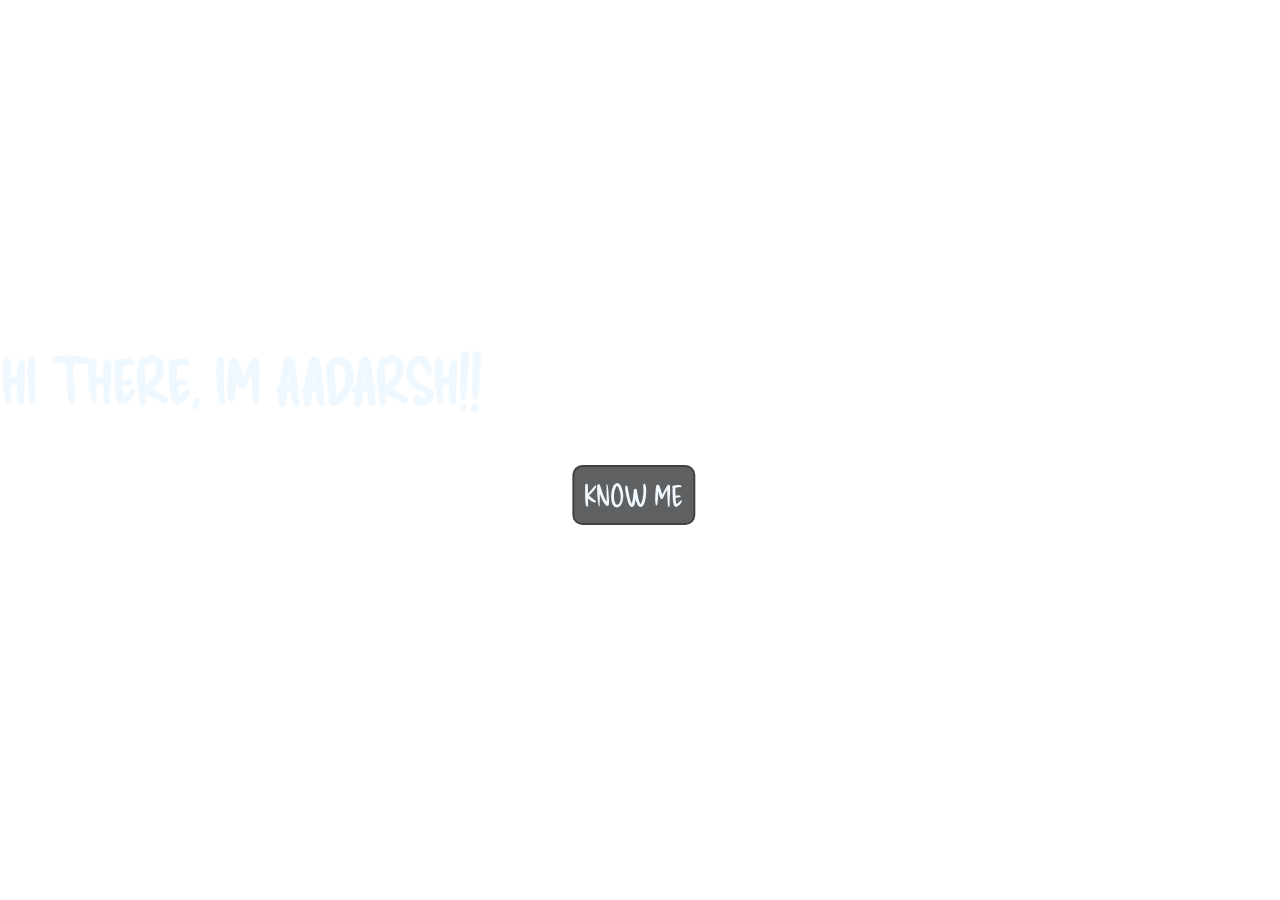
<file: index.html>
<!DOCTYPE html>
<html lang="en">
<head>
    <meta charset="UTF-8">
    <meta name="viewport" content="width=device-width, initial-scale=1.0">
    <link rel="stylesheet" href="styles.css">
    <title>MY PORTFOLIO</title>

    <link rel="preconnect" href="https://fonts.googleapis.com">
<link rel="preconnect" href="https://fonts.gstatic.com" crossorigin>
<link href="https://fonts.googleapis.com/css2?family=Delicious+Handrawn&family=Libre+Caslon+Text:ital,wght@0,400;0,700;1,400&family=Poppins:ital,wght@0,100;0,200;0,300;0,400;0,500;0,600;0,700;0,800;0,900;1,100;1,200;1,300;1,400;1,500;1,600;1,700;1,800;1,900&display=swap" rel="stylesheet">
    
</head>
<body>
    <h1>HI THERE, IM AADARSH!!</h1>
    
    <button><a href="aboutme.html">KNOW ME</button></a>
    <canvas id="gradient" aria-hidden="true"></canvas>
    <script type="module">
        import { NeatGradient } from "https://esm.sh/@firecms/neat@1.1.0";


const config = {
    colors: [
        {
            color: '#899D99',
            enabled: true,
        },
        {
            color: '#5f2727',
            enabled: true,
        },
        {
            color: '#373c38',
            enabled: true,
        },
        {
            color: '#0099bb',
            enabled: true,
        },
        {
            color: '#303B42',
            enabled: true,
        },
        {
            color: '#2E7075',
            enabled: true,
        },
    ],
    speed: 1.5,
    horizontalPressure: 5,
    verticalPressure: 4,
    waveFrequencyX: 4,
    waveFrequencyY: 5,
    waveAmplitude: 0,
    secondaryWaveEnabled: false,
    secondaryWaveFrequencyX: 3,
    secondaryWaveFrequencyY: 3,
    secondaryWaveAmplitude: 5,
    secondaryWaveSpeed: 0.6,
    secondaryWaveAngle: 1,
    shadows: 4,
    highlights: 4,
    colorBrightness: 1,
    colorSaturation: 0,
    wireframe: true,
    antialias: false,
    colorBlending: 3,
    backgroundColor: '#202020',
    backgroundAlpha: 0.95,
    grainScale: 2,
    grainSparsity: 0,
    grainIntensity: 0.575,
    grainSpeed: 0.1,
    resolution: 0.7,
    yOffset: -0.29998779296875,
    yOffsetWaveMultiplier: 5.5,
    yOffsetColorMultiplier: 5.2,
    yOffsetFlowMultiplier: 6,
    flowDistortionA: 3.7,
    flowDistortionB: 1.4,
    flowScale: 2.9,
    flowEase: 0.32,
    flowEnabled: true,
    enableProceduralTexture: true,
    transparentTextureVoid: false,
    textureMode: 'bitmap',
    bakeEdgeSoftness: 1,
    textureVoidLikelihood: 0.27,
    textureVoidWidthMin: 60,
    textureVoidWidthMax: 420,
    textureBandDensity: 1.2,
    textureColorBlending: 0.06,
    textureSeed: 333,
    textureEase: 1,
    proceduralBackgroundColor: '#0E0707',
    textureShapeTriangles: 20,
    textureShapeCircles: 15,
    textureShapeBars: 15,
    textureShapeSquiggles: 10,
    domainWarpEnabled: false,
    domainWarpIntensity: 0,
    domainWarpScale: 3,
    vignetteIntensity: 0,
    vignetteRadius: 0.8,
    fresnelEnabled: false,
    fresnelPower: 2,
    fresnelIntensity: 0.5,
    fresnelColor: '#FFFFFF',
    iridescenceEnabled: false,
    iridescenceIntensity: 0.5,
    iridescenceSpeed: 1,
    prismEdgeEnabled: false,
    prismEdgeIntensity: 0.5,
    prismEdgeThinness: 3,
    prismEdgeSpread: 1,
    prismEdgeSpeed: 0.5,
    prismEdgeRipple: 1,
    bloomIntensity: 0,
    bloomThreshold: 0.7,
    chromaticAberration: 0,
    shapeType: 'plane',
    shapeRotationX: 0,
    shapeRotationY: 0,
    shapeRotationZ: 0,
    shapeAutoRotateSpeedX: 0,
    shapeAutoRotateSpeedY: 0,
    sphereRadius: 15,
    torusRadius: 15,
    torusTube: 5,
    cylinderRadius: 10,
    cylinderHeight: 40,
    planeBend: 0,
    planeTwist: 0,
    silhouetteFade: 0.25,
    cylinderFade: 0.08,
    ribbonFade: 0.05,
    flatShading: true,
    cameraLock: true,
    cameraX: 0,
    cameraY: 0,
    cameraZ: 0,
    cameraRotationX: 0,
    cameraRotationY: 0,
    cameraRotationZ: 0,
    cameraZoom: 1,
};

const gradient = new NeatGradient({
    ref: document.getElementById("gradient"),
    ...config
});

// Optional: react to scroll
window.addEventListener("scroll", () => {
    gradient.yOffset = window.scrollY;
});
    </script>
</body>
</html>
</file>
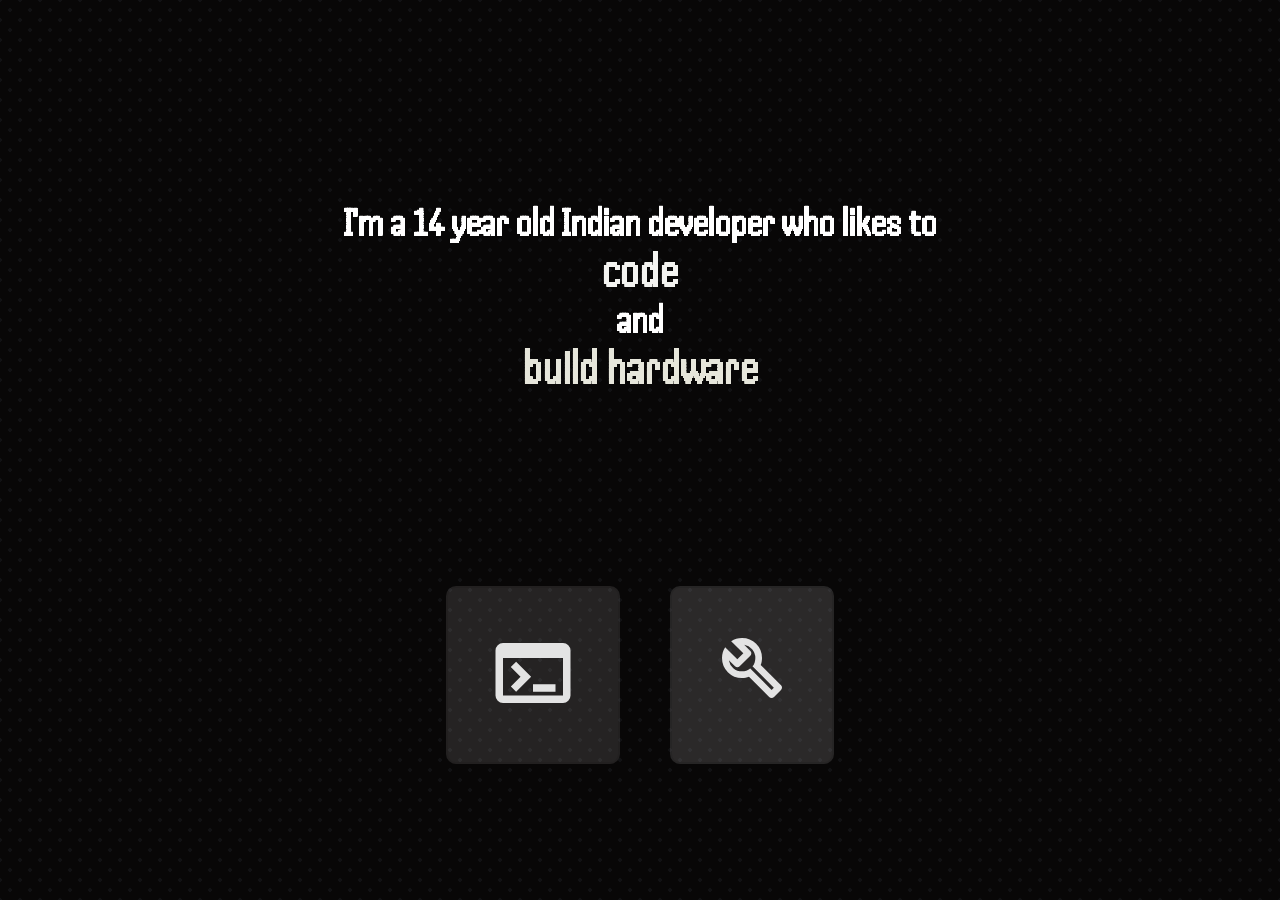
<file: aboutme.html>
<!DOCTYPE html>
<html lang="en">
<head>
    <meta charset="UTF-8">
    <meta name="viewport" content="width=device-width, initial-scale=1.0">
    <link rel="stylesheet" href="aboutme.css">
        <link rel="preconnect" href="https://fonts.googleapis.com">
<link rel="preconnect" href="https://fonts.gstatic.com" crossorigin>
<link href="https://fonts.googleapis.com/css2?family=Delicious+Handrawn&family=Libre+Caslon+Text:ital,wght@0,400;0,700;1,400&family=Poppins:ital,wght@0,100;0,200;0,300;0,400;0,500;0,600;0,700;0,800;0,900;1,100;1,200;1,300;1,400;1,500;1,600;1,700;1,800;1,900&display=swap" rel="stylesheet">
    <link rel="preconnect" href="https://fonts.googleapis.com">
<link rel="preconnect" href="https://fonts.gstatic.com" crossorigin>
<link href="https://fonts.googleapis.com/css2?family=Delicious+Handrawn&family=Handjet:wght,ELSH@100..900,2&family=Libre+Caslon+Text:ital,wght@0,400;0,700;1,400&family=Poppins:ital,wght@0,100;0,200;0,300;0,400;0,500;0,600;0,700;0,800;0,900;1,100;1,200;1,300;1,400;1,500;1,600;1,700;1,800;1,900&display=swap" rel="stylesheet">
    <title>ABOUT ME</title>
</head>
<body>
    <h1>I'm a 14 year old Indian developer who likes to <div class="one">code</div> and <div class="two">build hardware</div></h1>
    
    <div class="proj">
        <div class="software"><a href="proj.html"><svg xmlns="http://www.w3.org/2000/svg" height="90px" viewBox="0 -960 960 960" width="90px" fill="#e3e3e3"><path d="M160-160q-33 0-56.5-23.5T80-240v-480q0-33 23.5-56.5T160-800h640q33 0 56.5 23.5T880-720v480q0 33-23.5 56.5T800-160H160Zm0-80h640v-400H160v400Zm140-40-56-56 103-104-104-104 57-56 160 160-160 160Zm180 0v-80h240v80H480Z"/></svg></a></div>
        <div class="hardware"><a href="hardware.html"><svg xmlns="http://www.w3.org/2000/svg" height="80px" viewBox="0 -960 960 960" width="80px" fill="#e3e3e3"><path d="M686-132 444-376q-20 8-40.5 12t-43.5 4q-100 0-170-70t-70-170q0-36 10-68.5t28-61.5l146 146 72-72-146-146q29-18 61.5-28t68.5-10q100 0 170 70t70 170q0 23-4 43.5T584-516l244 242q12 12 12 29t-12 29l-84 84q-12 12-29 12t-29-12Zm29-85 27-27-256-256q18-20 26-46.5t8-53.5q0-60-38.5-104.5T386-758l74 74q12 12 12 28t-12 28L332-500q-12 12-28 12t-28-12l-74-74q9 57 53.5 95.5T360-440q26 0 52-8t47-25l256 256ZM472-488Z"/></svg></a></div>
    </div>
</body>
</html>
</file>
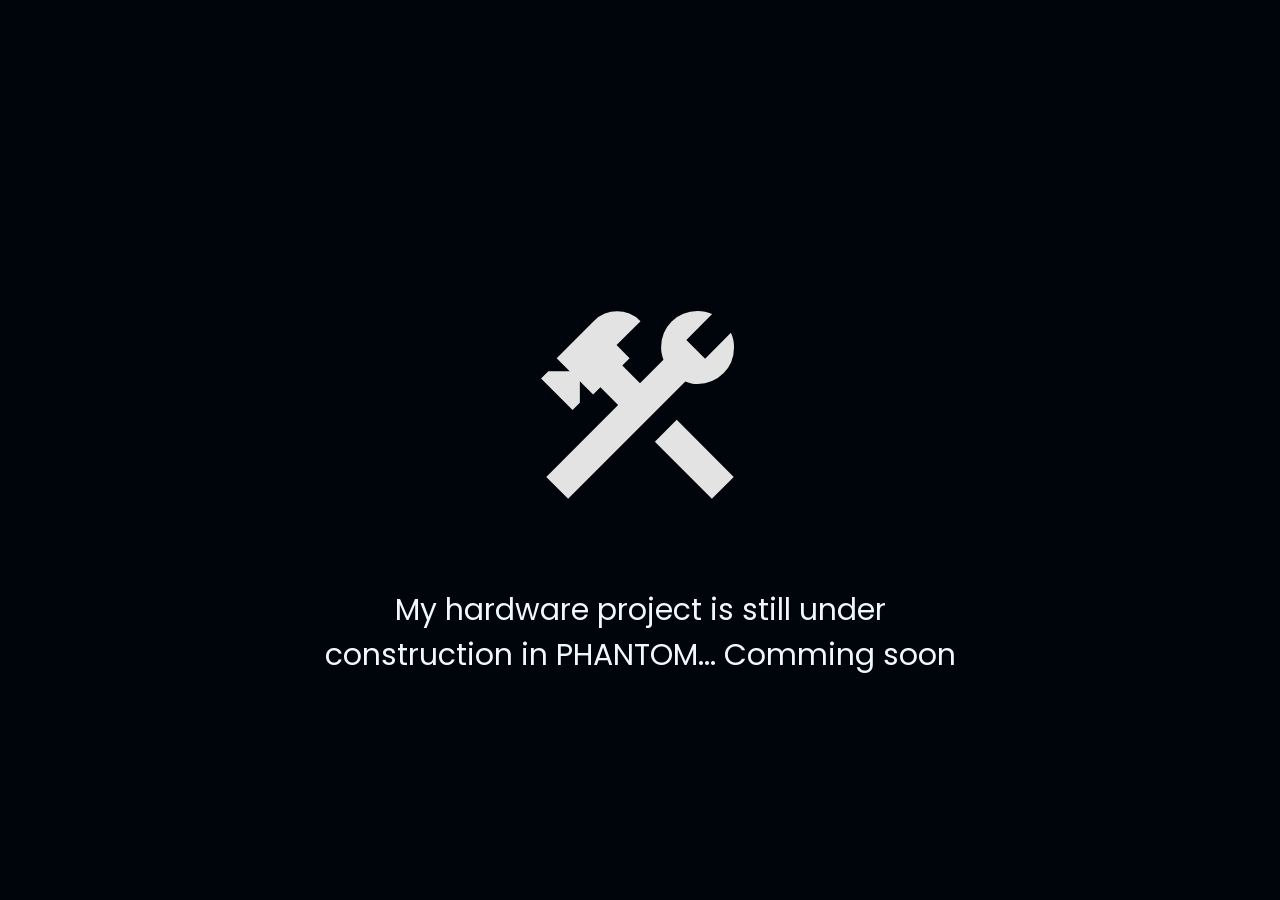
<file: hardware.html>
<!DOCTYPE html>
<html lang="en">
<head>
    <meta charset="UTF-8">
    <meta name="viewport" content="width=device-width, initial-scale=1.0">
    <link rel="stylesheet" href="hardware.css">
      <link rel="preconnect" href="https://fonts.googleapis.com">
<link rel="preconnect" href="https://fonts.gstatic.com" crossorigin>
<link href="https://fonts.googleapis.com/css2?family=Datatype:wght@100..900&family=Delicious+Handrawn&family=Handjet:wght,ELSH@100..900,2&family=Libre+Caslon+Text:ital,wght@0,400;0,700;1,400&family=Poppins:ital,wght@0,100;0,200;0,300;0,400;0,500;0,600;0,700;0,800;0,900;1,100;1,200;1,300;1,400;1,500;1,600;1,700;1,800;1,900&display=swap" rel="stylesheet">
    <title>HARDWARE PROJECTS</title>
</head>
<body>
    <div class="svg"><svg xmlns="http://www.w3.org/2000/svg" height="250px" viewBox="0 -960 960 960" width="250px" fill="#e3e3e3"><path d="M756-120 537-339l84-84 219 219-84 84Zm-552 0-84-84 276-276-68-68-28 28-51-51v82l-28 28-121-121 28-28h82l-50-50 142-142q20-20 43-29t47-9q24 0 47 9t43 29l-92 92 50 50-28 28 68 68 90-90q-4-11-6.5-23t-2.5-24q0-59 40.5-99.5T701-841q15 0 28.5 3t27.5 9l-99 99 72 72 99-99q7 14 9.5 27.5T841-701q0 59-40.5 99.5T701-561q-12 0-24-2t-23-7L204-120Z"/></svg></div>
    <p>My hardware project is still under construction in PHANTOM... Comming soon</p>
</body>
</html>
</file>
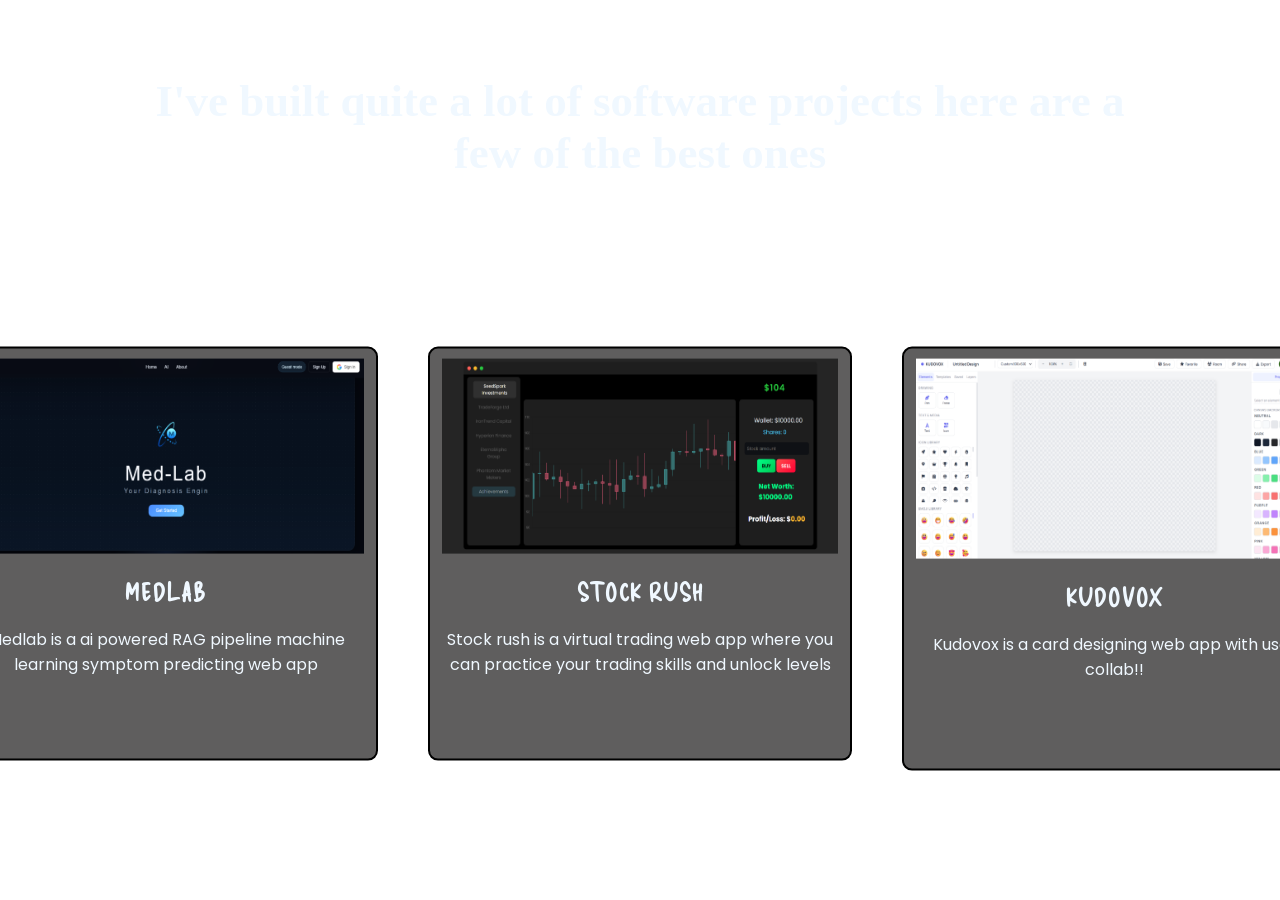
<file: proj.html>
<!DOCTYPE html>
<html lang="en">
<head>
    <meta charset="UTF-8">
    <meta name="viewport" content="width=device-width, initial-scale=1.0">
    <link rel="stylesheet" href="proj.css">
    <link rel="preconnect" href="https://fonts.googleapis.com">
<link rel="preconnect" href="https://fonts.gstatic.com" crossorigin>
<link href="https://fonts.googleapis.com/css2?family=Datatype:wght@100..900&family=Delicious+Handrawn&family=Handjet:wght,ELSH@100..900,2&family=Libre+Caslon+Text:ital,wght@0,400;0,700;1,400&family=Poppins:ital,wght@0,100;0,200;0,300;0,400;0,500;0,600;0,700;0,800;0,900;1,100;1,200;1,300;1,400;1,500;1,600;1,700;1,800;1,900&display=swap" rel="stylesheet">
    <title>SOFTWARE PROJECTS</title>
</head>
<body>
    <h1>I've built quite a lot of software projects here are a few of the best ones </h1>
    <div class="projects">
    <div class="boxone"><img src="Screenshot 2026-10-28 204346.png" ><h2>MEDLAB</h2> <p>Medlab is a ai powered RAG pipeline machine learning symptom predicting web app</p></div>
    <div class="boxtwo"><img src="Screenshot 2026-10-28 211409.png" alt=""><h2>STOCK RUSH</h2><p>Stock rush is a virtual trading web app where you can practice your trading skills and unlock levels</p></div>
    <div class="boxthree"><img src="Screenshot 2026-10-28 211925.png" alt=""><h2>KUDOVOX</h2><p>Kudovox is a card designing web app with user collab!!</p></div>
    </div>
    <canvas id="gradient" aria-hidden="true"></canvas>
    <script type="module">
        import { NeatGradient } from "https://esm.sh/@firecms/neat@1.1.0";


const config = {
    colors: [
        {
            color: '#899D99',
            enabled: true,
        },
        {
            color: '#5f2727',
            enabled: true,
        },
        {
            color: '#373c38',
            enabled: true,
        },
        {
            color: '#0099bb',
            enabled: true,
        },
        {
            color: '#303B42',
            enabled: true,
        },
        {
            color: '#2E7075',
            enabled: true,
        },
    ],
    speed: 1.5,
    horizontalPressure: 5,
    verticalPressure: 4,
    waveFrequencyX: 4,
    waveFrequencyY: 5,
    waveAmplitude: 0,
    secondaryWaveEnabled: false,
    secondaryWaveFrequencyX: 3,
    secondaryWaveFrequencyY: 3,
    secondaryWaveAmplitude: 5,
    secondaryWaveSpeed: 0.6,
    secondaryWaveAngle: 1,
    shadows: 4,
    highlights: 4,
    colorBrightness: 1,
    colorSaturation: 0,
    wireframe: true,
    antialias: false,
    colorBlending: 3,
    backgroundColor: '#202020',
    backgroundAlpha: 0.95,
    grainScale: 2,
    grainSparsity: 0,
    grainIntensity: 0.575,
    grainSpeed: 0.1,
    resolution: 0.7,
    yOffset: -0.29998779296875,
    yOffsetWaveMultiplier: 5.5,
    yOffsetColorMultiplier: 5.2,
    yOffsetFlowMultiplier: 6,
    flowDistortionA: 3.7,
    flowDistortionB: 1.4,
    flowScale: 2.9,
    flowEase: 0.32,
    flowEnabled: true,
    enableProceduralTexture: true,
    transparentTextureVoid: false,
    textureMode: 'bitmap',
    bakeEdgeSoftness: 1,
    textureVoidLikelihood: 0.27,
    textureVoidWidthMin: 60,
    textureVoidWidthMax: 420,
    textureBandDensity: 1.2,
    textureColorBlending: 0.06,
    textureSeed: 333,
    textureEase: 1,
    proceduralBackgroundColor: '#0E0707',
    textureShapeTriangles: 20,
    textureShapeCircles: 15,
    textureShapeBars: 15,
    textureShapeSquiggles: 10,
    domainWarpEnabled: false,
    domainWarpIntensity: 0,
    domainWarpScale: 3,
    vignetteIntensity: 0,
    vignetteRadius: 0.8,
    fresnelEnabled: false,
    fresnelPower: 2,
    fresnelIntensity: 0.5,
    fresnelColor: '#FFFFFF',
    iridescenceEnabled: false,
    iridescenceIntensity: 0.5,
    iridescenceSpeed: 1,
    prismEdgeEnabled: false,
    prismEdgeIntensity: 0.5,
    prismEdgeThinness: 3,
    prismEdgeSpread: 1,
    prismEdgeSpeed: 0.5,
    prismEdgeRipple: 1,
    bloomIntensity: 0,
    bloomThreshold: 0.7,
    chromaticAberration: 0,
    shapeType: 'plane',
    shapeRotationX: 0,
    shapeRotationY: 0,
    shapeRotationZ: 0,
    shapeAutoRotateSpeedX: 0,
    shapeAutoRotateSpeedY: 0,
    sphereRadius: 15,
    torusRadius: 15,
    torusTube: 5,
    cylinderRadius: 10,
    cylinderHeight: 40,
    planeBend: 0,
    planeTwist: 0,
    silhouetteFade: 0.25,
    cylinderFade: 0.08,
    ribbonFade: 0.05,
    flatShading: true,
    cameraLock: true,
    cameraX: 0,
    cameraY: 0,
    cameraZ: 0,
    cameraRotationX: 0,
    cameraRotationY: 0,
    cameraRotationZ: 0,
    cameraZoom: 1,
};

const gradient = new NeatGradient({
    ref: document.getElementById("gradient"),
    ...config
});

// Optional: react to scroll
window.addEventListener("scroll", () => {
    gradient.yOffset = window.scrollY;
});
    </script>
</body>
</html>
</file>
<file: styles.css>
#gradient {
    width: 100%;
    height: 100%;
    position: fixed;
    top: 0;
    text-align: center;
    left: 0;
    
} 

body{
    overflow: hidden;
    margin: 0;
    align-items: center;
    text-align: center;
}
h1{
    z-index: 10000;
    position: absolute;
    font-family: "Delicious Handrawn";
    justify-self: center;
    font-size: 60px;
    top: 38%;
    transform: translateY(-50%);
    color: aliceblue;
    
    
}
button{
    position: absolute;
    z-index: 10000;
    font-family: "Delicious Handrawn";
    left: 50%;
    transform: translate(-55%, -50%);/*i did this myself */
    font-size: 30px;
    top: 55%;
    padding: 10px;
    border-radius: 10px;
    background-color: rgba(58, 60, 61, 0.81);
    border: 2px solid rgba(58, 60, 61, 0.81);
    color: aliceblue;
}
button:hover{
      position: absolute;
    z-index: 10000;
    font-family: "Delicious Handrawn";
    left: 50%;
    transform: translate(-55%, -50%);/*i did this myself */
    font-size: 30px;
    top: 56%;
    transition-duration: 500ms;
    padding: 10px;
    border-radius: 10px;
    background-color: rgba(58, 60, 61, 0.81);
    border: 2px solid rgba(58, 60, 61, 0.81);
    color: rgb(16, 134, 237);
}
a{
    text-decoration: none;
    color: aliceblue;
}
</file>
<file: aboutme.css>
body{
    width:100%;
    height: 100%;
    background-color: #080707;
background-image: radial-gradient(rgba(100, 116, 139, 0.1) 2px, transparent 2px), radial-gradient(rgba(100, 116, 139, 0.1) 2px, transparent 2px);
background-size: 20px 20px;
background-position: 0 0, 10px 10px;
    overflow: hidden;
}
h1{
    color: white;
    font-family: "handjet";
    font-size: 40px;
    position: absolute;
    text-align: center;
    top: 30%;
    left: 50%;
    transform: translate(-50%, -50%);
}
.proj{
    display: flex;
    gap: 50px;
  position: absolute;
  top: 75%;
  left: 50%;
  transform: translate(-50%, -50%); 
}
.software{
    border: 2px solid rgba(0, 0, 0, 0.1);
    padding: 40px;
    border-radius: 10px;
    background: #c3bfbf28;

}
.hardware{
    border: 2px solid rgba(0, 0, 0, 0.112);
    padding: 40px;
    border-radius: 10px;
    background: #c3bfbf30;
}
.software:hover{
    border: 2px solid black;
    padding: 45px;
    border-radius: 10px;
    transition-duration: 400ms;
    background: #c3bfbf28;
    rotate: 10deg;
}
.hardware:hover{
       border: 2px solid black;
     
    padding: 45px;
    border-radius: 10px;
    transition-duration: 400ms;
    background: #c3bfbf28;
    rotate: 10deg;
}
.one{
color: rgb(243, 243, 240);
font-size: 48px;
}
.two{
    color: rgb(230, 230, 219);
    font-size: 48px;
}
.one:hover{
color: yellow;
transition-duration: 400ms;
font-size: 60px;
}
.two:hover{
    color: yellow;
    transition-duration: 400ms;
    font-size: 60px;
}
</file>
<file: hardware.css>
svg{
    position: absolute;
    top: 45%;
    left: 50%;
    transform: translate(-50%, -50%);

}
body{
    background: #00040b;
}
p{
    color: aliceblue;
    font-family: "Poppins";
    position: absolute;
    top: 67%;
    font-size: 30px;
    left: 50%;
    text-align: center;
    justify-content: center;
    transform: translate(-50%, -50%);
}
</file>
<file: proj.css>
body{
    width: 100%;
    height: 100%;
    margin: 0;
    text-align: center;
    
    overflow: hidden;
    
}
#gradient{
     width: 100%;
     height: 100%;
  

}
h1{
z-index: 10000;
    position: absolute;
    font-family: "datatype";
    left: 50%;
    transform: translateX(-50%);
    width: 80%;
    top: 5%;
    text-align: center;
    font-size: 45px;
    font-weight: 900;
    color: aliceblue;
}
    .boxone{
        padding: 10px;
        height: 390px;
        width: 400px;
        border: 2px solid black;
        background: #f1f0f0;
         background: #3b3a3ad0;
        border-radius: 10px;

    }
    .boxtwo{
        padding: 10px;
        height: 390px;
        width: 400px;
        border: 2px solid black;
        background: #f1f0f0;
         background: #3b3a3ad0;
        border-radius: 10px;

    }
    .boxthree{
        padding: 10px;
        height: 400px;
        width: 400px;
        border: 2px solid black;
        background: #3b3a3ad0;
        border-radius: 10px;

    }
        .boxone:hover{
        padding: 10px;
        height: 390px;
        width: 400px;
        transition-duration: 400ms;
        rotate: 5deg;
        border: 2px solid black;
        background: #f1f0f0;
         background: #3b3a3ad0;
        border-radius: 10px;

    }
    .boxtwo:hover{
        padding: 10px;
        height: 390px;
        
        transition-duration: 400ms;
        rotate: 5deg;
        width: 400px;
        border: 2px solid black;
        background: #f1f0f0;
         background: #3b3a3ad0;
        border-radius: 10px;

    }
    .boxthree:hover{
        
        transition-duration: 400ms;
        rotate: 5deg;
        padding: 10px;
        height: 400px;
        width: 400px;
        border: 2px solid black;
        background: #3b3a3ad0;
        border-radius: 10px;

    }
    h2{
        color: aliceblue;
        font-family: "delicious handrawn";
        letter-spacing: 2px;
    }
    p{
         color: aliceblue;
        font-family: "Poppins";
        
    }
    img{
        height: 50%;
        width: 99%;
    }
.projects{
    display: flex;
    gap: 50px;
    top: 55%;
    left: 50%;
    transform: translate(-50%,-35%);
    
    position: absolute;
}
</file>
